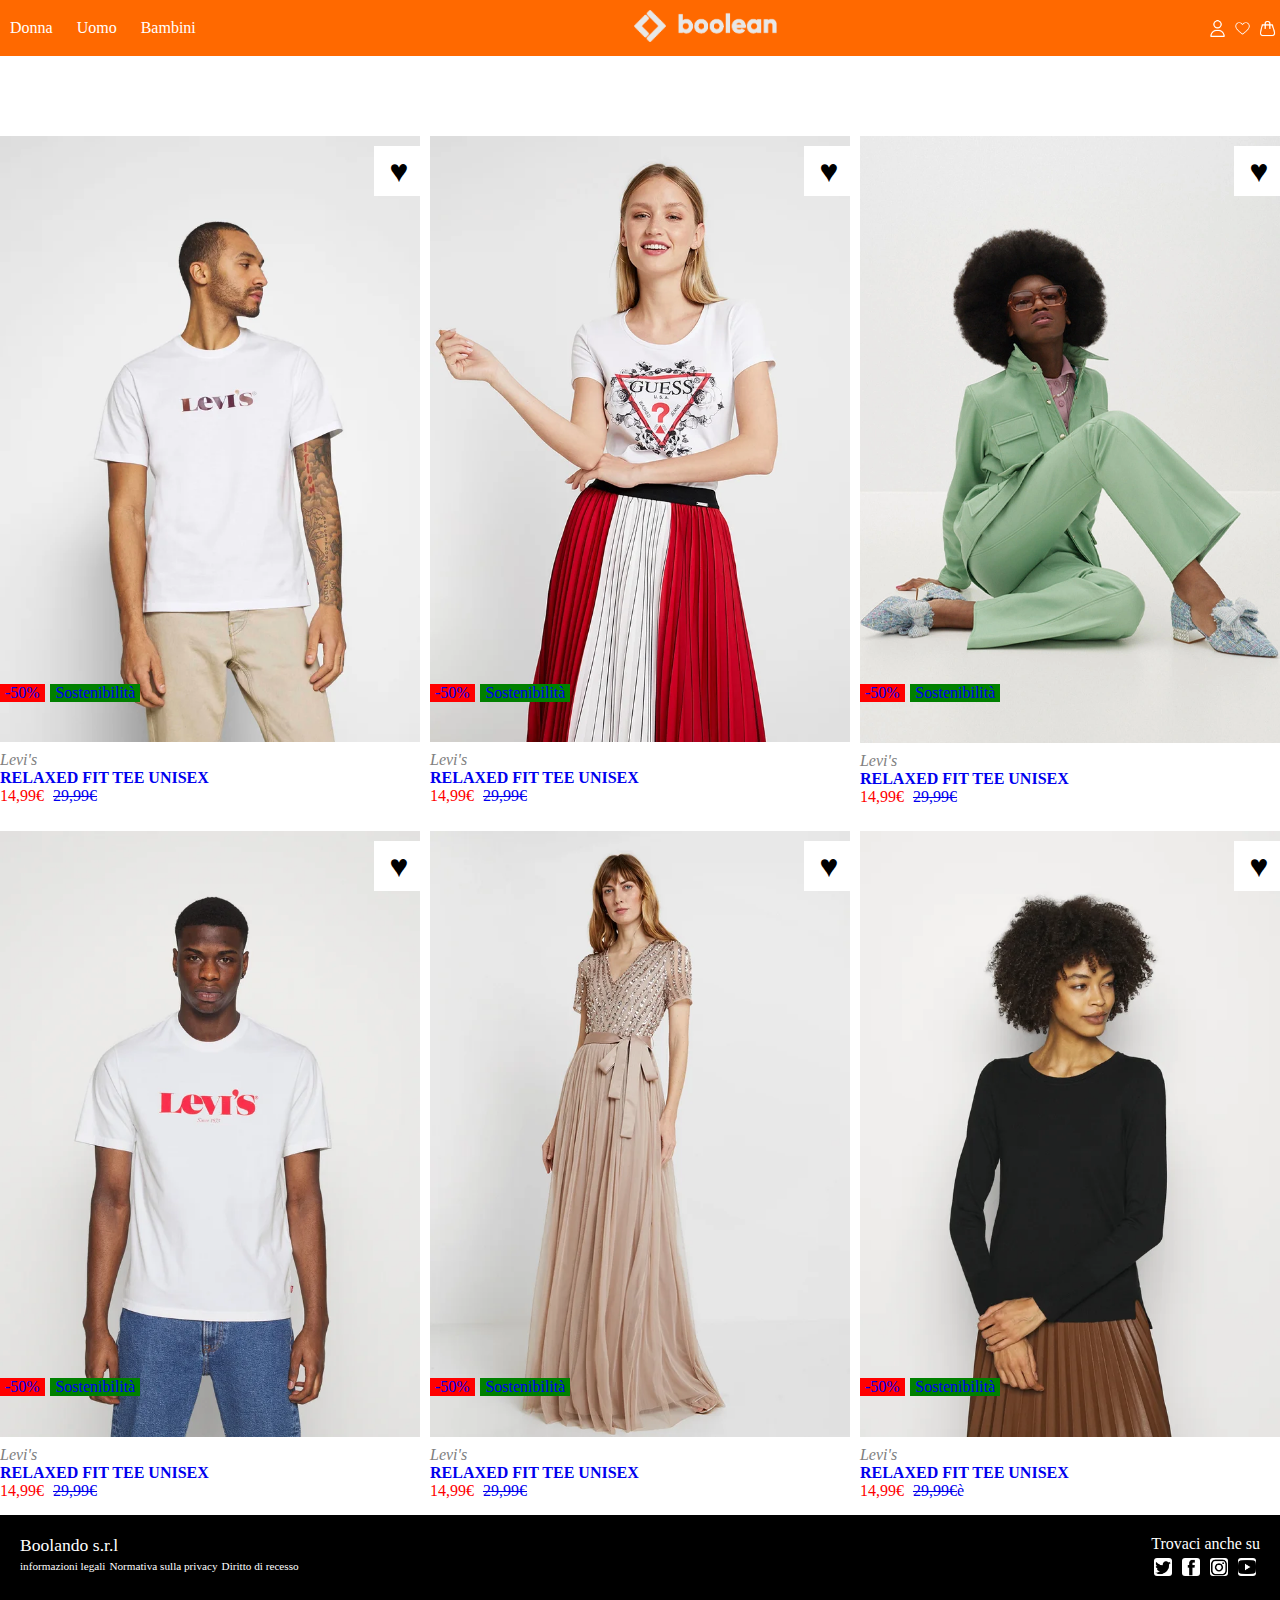
<file: index.html>
<!DOCTYPE html>
<html lang="en">

<head>
    <meta charset="UTF-8">
    <meta name="viewport" content="width=device-width, initial-scale=1.0">
    <title>Booleando</title>
    <link rel="stylesheet" href="./assets/css/style.css">
</head>

<body>
    <!-- #start header -->
    <header>
        <div class="headercontainer d-flex w-70 j-space-btw ">
            <div class="category">
                <a href="">Donna</a>
                <a href="">Uomo</a>
                <a href="">Bambini</a>

            </div>
            <a href=""><img src="./assets/img/boolean-logo.png" alt=""></a>
            <div class="shortcuts d-flex">
                <a class="icon " href=""><img src="./assets/img/icon/user.png" alt=""></a>
                <a class="icon" href=""><img src="./assets/img/icon/love-icon.png" alt=""></a>
                <a class="icon" href=""><img src="./assets/img/icon/shop.png" alt=""></a>
            </div>

        </div>

    </header>
    <!-- #finish header -->
    <!-- start main -->
    <main class="j-contents-items">
        <div class="card-container d-flex w-70 j-contents-items">



            <div class="card">
                <a href="./product.html">

                    <div class="card-img">

                        <img class="img-principal" src="./assets/img/1.webp" alt="">

                        <img class="img-hover" src="./assets/img/1b.webp" alt="">
                    </div>
                    <span class="sales position-a">-50%</span>
                    <span class="sustainable position-a">Sostenibilità</span>
                    <div class="card-description">
                        <div class="brand">Levi's</div>
                        <div class="item-description">relaxed fit tee unisex</div>
                        <span class="price">14,99€</span>
                        <span class="old-price">29,99€</span>
                    </div>
                </a>
                <a class="like " href="">&#9829;</a>
            </div>


            <div class="card">
                <a href="./product2.html">

                    <div class="card-img">

                        <img class="img-principal" src="./assets/img/2.webp" alt="">

                        <img class="img-hover" src="./assets/img/2b.webp" alt="">
                    </div>
                    <span class="sales position-a">-50%</span>
                    <span class="sustainable position-a">Sostenibilità</span>
                    <div class="card-description">
                        <div class="brand">Levi's</div>
                        <div class="item-description">relaxed fit tee unisex</div>
                        <span class="price">14,99€</span>
                        <span class="old-price">29,99€</span>
                    </div>
                </a>
                <a class="like" href="">&#9829;</a>
            </div>
            <div class="card">
                <a class="clickme" href="./product3.html">

                    <div class="card-img">

                        <img class="img-principal" src="./assets/img/3.webp" alt="">

                        <img class="img-hover" src="./assets/img/3b.webp" alt="">
                    </div>
                    <span class="sales position-a">-50%</span>
                    <span class="sustainable position-a">Sostenibilità</span>
                    <div class="card-description">
                        <div class="brand">Levi's</div>
                        <div class="item-description">relaxed fit tee unisex</div>
                        <span class="price">14,99€</span>
                        <span class="old-price">29,99€</span>
                    </div>
                </a>
                <a class="like " href="">&#9829;</a>
            </div>
            <div class="card">
                <a href="./product4.html">

                    <div class="card-img">

                        <img class="img-principal" src="./assets/img/4.webp" alt="">

                        <img class="img-hover" src="./assets/img/4b.webp" alt="">
                    </div>
                    <span class="sales position-a">-50%</span>
                    <span class="sustainable position-a">Sostenibilità</span>
                    <div class="card-description">
                        <div class="brand">Levi's</div>
                        <div class="item-description">relaxed fit tee unisex</div>
                        <span class="price">14,99€</span>
                        <span class="old-price">29,99€</span>
                    </div>
                </a>
                <a class="like " href="">&#9829;</a>
            </div>
            <div class="card">
                <a href="./product5.html">

                    <div class="card-img">

                        <img class="img-principal" src="./assets/img/5.webp" alt="">

                        <img class="img-hover" src="./assets/img/5b.webp" alt="">
                    </div>
                    <span class="sales position-a">-50%</span>
                    <span class="sustainable position-a">Sostenibilità</span>
                    <div class="card-description">
                        <div class="brand">Levi's</div>
                        <div class="item-description">relaxed fit tee unisex</div>
                        <span class="price">14,99€</span>
                        <span class="old-price">29,99€</span>
                    </div>
                </a>
                <a class="like " href="">&#9829;</a>
            </div>
            <div class="card">
                <a href="./product6.html">

                    <div class="card-img">

                        <img class="img-principal" src="./assets/img/6.webp" alt="">

                        <img class="img-hover" src="./assets/img/6b.webp" alt="">
                    </div>
                    <span class="sales position-a">-50%</span>
                    <span class="sustainable position-a">Sostenibilità</span>
                    <div class="card-description">
                        <div class="brand">Levi's</div>
                        <div class="item-description">relaxed fit tee unisex</div>
                        <span class="price">14,99€</span>
                        <span class="old-price">29,99€</span>è
                    </div>
                </a>
                <a class="like " href="">&#9829;</a>
            </div>


        </div>

    </main>
    <footer>
        <div class="footer-container d-flex w-70 j-space-btw">
            <div class="footer-left">
                <div class="company-name">Boolando s.r.l</div>
                <div>
                    <a href="">informazioni legali</a>
                    <a href="">Normativa sulla privacy</a>
                    <a href="">Diritto di recesso</a>
                </div>
            </div>
            <div class="footer-rigth d-flex">
                <div>Trovaci anche su</div>
                <div class="social">
                    <a class="icon" href=""><img src="./assets/img/icon/twitter.png" alt=""></a>
                    <a class="icon" href=""><img src="./assets/img/icon/face.png" alt=""></a>
                    <a class="icon" href=""><img src="./assets/img/icon/ig.png" alt=""></a>
                    <a class="icon" href=""><img src="./assets/img/icon/yt.png" alt=""></a>
                </div>
            </div>
        </div>

    </footer>
</body>

</html>
</file>
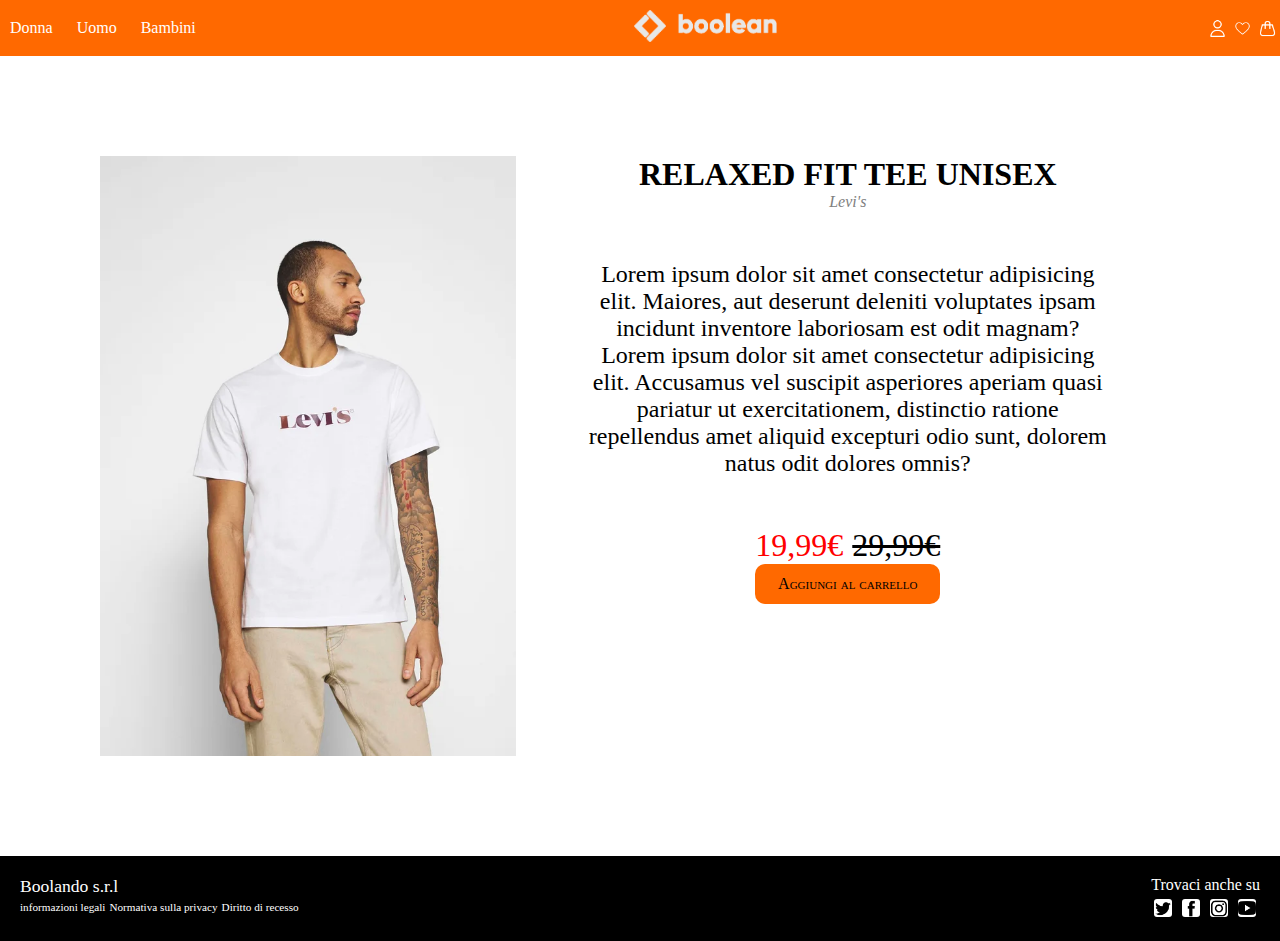
<file: product.html>
<!DOCTYPE html>
<html lang="en">

<head>
    <meta charset="UTF-8">
    <meta name="viewport" content="width=device-width, initial-scale=1.0">
    <title>Booleando</title>
    <link rel="stylesheet" href="./assets/css/style.css">
    <link rel="stylesheet" href="./assets/css/products.css">
</head>

<body>
    <!-- #start header -->
    <header>
        <div class="headercontainer d-flex w-70 j-space-btw ">
            <div class="category">
                <a href="">Donna</a>
                <a href="">Uomo</a>
                <a href="">Bambini</a>

            </div>
            <a href=""><img src="./assets/img/boolean-logo.png" alt=""></a>
            <div class="shortcuts d-flex">
                <a class="icon " href=""><img src="./assets/img/icon/user.png" alt=""></a>
                <a class="icon" href=""><img src="./assets/img/icon/love-icon.png" alt=""></a>
                <a class="icon" href=""><img src="./assets/img/icon/shop.png" alt=""></a>
            </div>

        </div>

    </header>
    <!-- #finish header -->
    <main>

        <div class="container w-70 d-flex">
            <img src="./assets/img/1.webp" alt="">
            <div class="description">
                <h1 class="item-description ">relaxed fit tee unisex</h1>
                <div class="brand">Levi's</div>
                <div class="product-desc">
                    Lorem ipsum dolor sit amet consectetur adipisicing elit. Maiores, aut deserunt deleniti voluptates
                    ipsam incidunt inventore laboriosam est odit magnam?
                    Lorem ipsum dolor sit amet consectetur adipisicing elit. Accusamus vel suscipit asperiores aperiam
                    quasi pariatur ut exercitationem, distinctio ratione repellendus amet aliquid excepturi odio sunt,
                    dolorem natus odit dolores omnis?
                </div>
                <div class="buy">
                    <span class="price">19,99€</span>
                    <span class="old-price"> 29,99€</span>
                    <div class="bt-add-to-cart">Aggiungi al carrello</div>

                </div>
            </div>
        </div>

    </main>

    <footer>
        <div class="footer-container d-flex w-70 j-space-btw">
            <div class="footer-left">
                <div class="company-name">Boolando s.r.l</div>
                <div>
                    <a href="">informazioni legali</a>
                    <a href="">Normativa sulla privacy</a>
                    <a href="">Diritto di recesso</a>
                </div>
            </div>
            <div class="footer-rigth d-flex">
                <div>Trovaci anche su</div>
                <div class="social">
                    <a class="icon" href=""><img src="./assets/img/icon/twitter.png" alt=""></a>
                    <a class="icon" href=""><img src="./assets/img/icon/face.png" alt=""></a>
                    <a class="icon" href=""><img src="./assets/img/icon/ig.png" alt=""></a>
                    <a class="icon" href=""><img src="./assets/img/icon/yt.png" alt=""></a>
                </div>
            </div>
        </div>

    </footer>
</file>
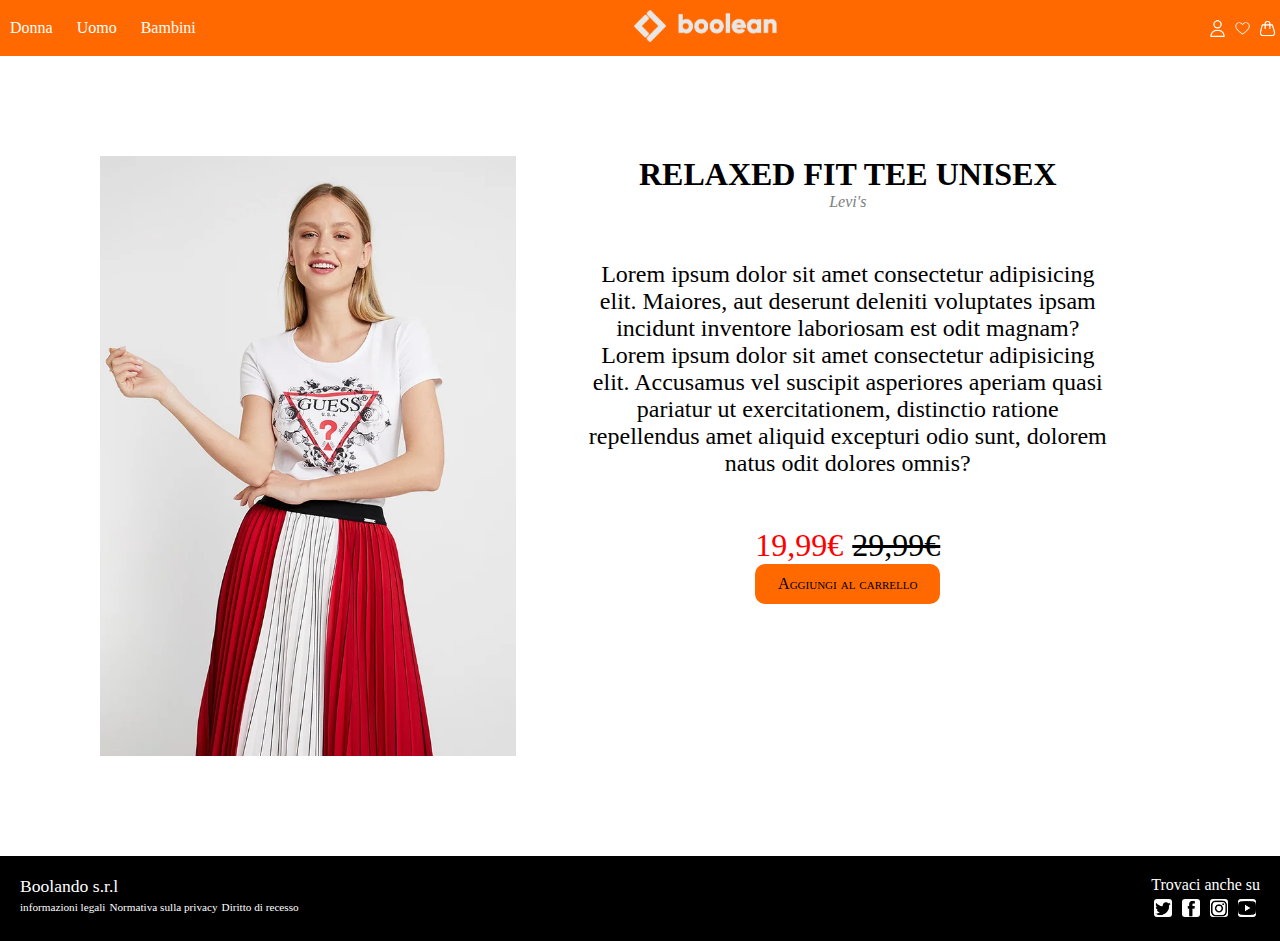
<file: product2.html>
<!DOCTYPE html>
<html lang="en">

<head>
    <meta charset="UTF-8">
    <meta name="viewport" content="width=device-width, initial-scale=1.0">
    <title>Booleando</title>
    <link rel="stylesheet" href="./assets/css/style.css">
    <link rel="stylesheet" href="./assets/css/products.css">
</head>

<body>
    <!-- #start header -->
    <header>
        <div class="headercontainer d-flex w-70 j-space-btw ">
            <div class="category">
                <a href="">Donna</a>
                <a href="">Uomo</a>
                <a href="">Bambini</a>

            </div>
            <a href=""><img src="./assets/img/boolean-logo.png" alt=""></a>
            <div class="shortcuts d-flex">
                <a class="icon " href=""><img src="./assets/img/icon/user.png" alt=""></a>
                <a class="icon" href=""><img src="./assets/img/icon/love-icon.png" alt=""></a>
                <a class="icon" href=""><img src="./assets/img/icon/shop.png" alt=""></a>
            </div>

        </div>

    </header>
    <!-- #finish header -->
    <main>

        <div class="container w-70 d-flex">
            <img src="./assets/img/2.webp" alt="">
            <div class="description">
                <h1 class="item-description ">relaxed fit tee unisex</h1>
                <div class="brand">Levi's</div>
                <div class="product-desc">
                    Lorem ipsum dolor sit amet consectetur adipisicing elit. Maiores, aut deserunt deleniti voluptates
                    ipsam incidunt inventore laboriosam est odit magnam?
                    Lorem ipsum dolor sit amet consectetur adipisicing elit. Accusamus vel suscipit asperiores aperiam
                    quasi pariatur ut exercitationem, distinctio ratione repellendus amet aliquid excepturi odio sunt,
                    dolorem natus odit dolores omnis?
                </div>
                <div class="buy">
                    <span class="price">19,99€</span>
                    <span class="old-price"> 29,99€</span>
                    <div class="bt-add-to-cart">Aggiungi al carrello</div>

                </div>
            </div>
        </div>

    </main>

    <footer>
        <div class="footer-container d-flex w-70 j-space-btw">
            <div class="footer-left">
                <div class="company-name">Boolando s.r.l</div>
                <div>
                    <a href="">informazioni legali</a>
                    <a href="">Normativa sulla privacy</a>
                    <a href="">Diritto di recesso</a>
                </div>
            </div>
            <div class="footer-rigth d-flex">
                <div>Trovaci anche su</div>
                <div class="social">
                    <a class="icon" href=""><img src="./assets/img/icon/twitter.png" alt=""></a>
                    <a class="icon" href=""><img src="./assets/img/icon/face.png" alt=""></a>
                    <a class="icon" href=""><img src="./assets/img/icon/ig.png" alt=""></a>
                    <a class="icon" href=""><img src="./assets/img/icon/yt.png" alt=""></a>
                </div>
            </div>
        </div>

    </footer>
</file>
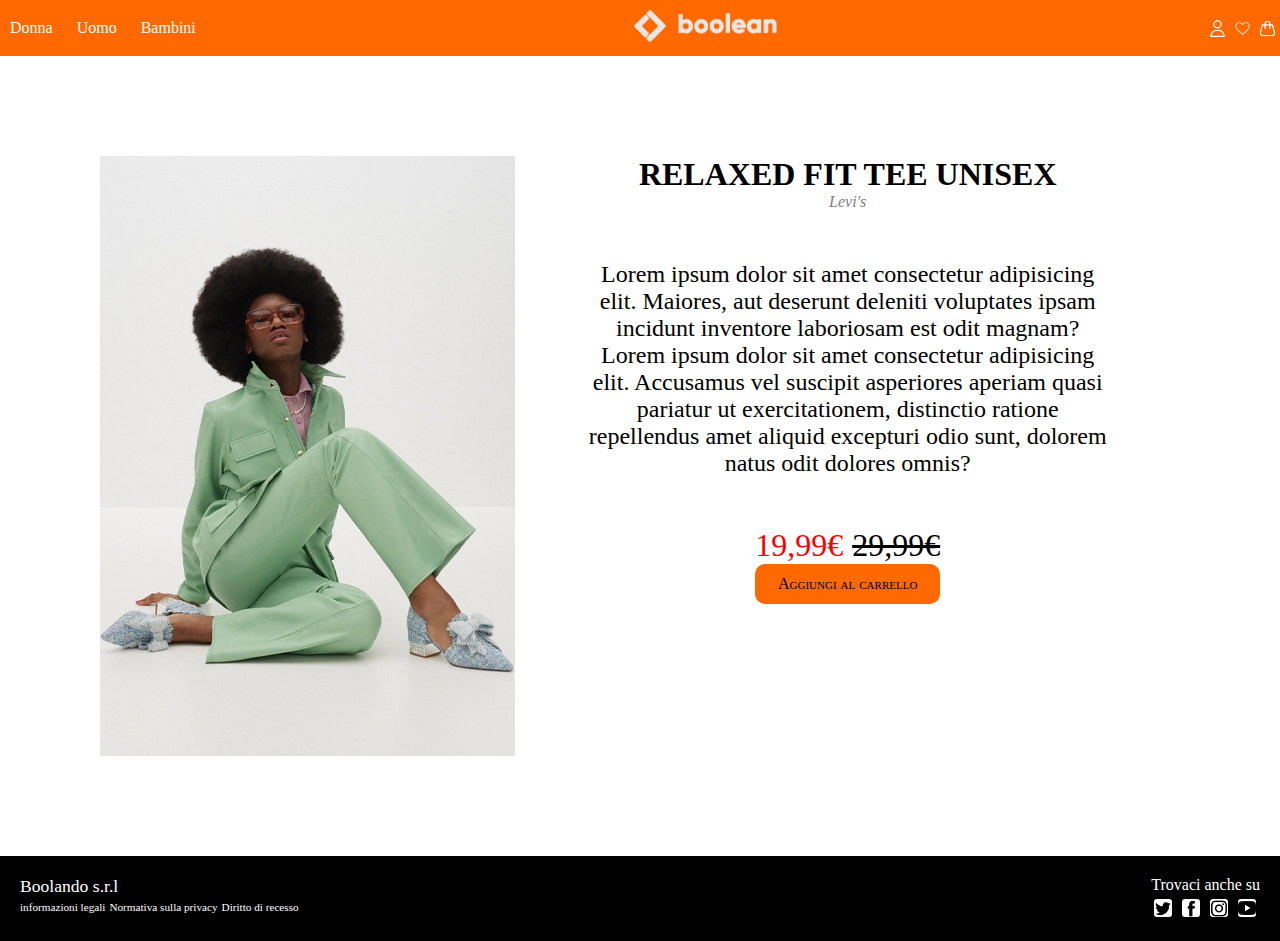
<file: product3.html>
<!DOCTYPE html>
<html lang="en">

<head>
    <meta charset="UTF-8">
    <meta name="viewport" content="width=device-width, initial-scale=1.0">
    <title>Booleando</title>
    <link rel="stylesheet" href="./assets/css/style.css">
    <link rel="stylesheet" href="./assets/css/products.css">
</head>

<body>
    <!-- #start header -->
    <header>
        <div class="headercontainer d-flex w-70 j-space-btw ">
            <div class="category">
                <a href="">Donna</a>
                <a href="">Uomo</a>
                <a href="">Bambini</a>

            </div>
            <a href=""><img src="./assets/img/boolean-logo.png" alt=""></a>
            <div class="shortcuts d-flex">
                <a class="icon " href=""><img src="./assets/img/icon/user.png" alt=""></a>
                <a class="icon" href=""><img src="./assets/img/icon/love-icon.png" alt=""></a>
                <a class="icon" href=""><img src="./assets/img/icon/shop.png" alt=""></a>
            </div>

        </div>

    </header>
    <!-- #finish header -->
    <main>

        <div class="container w-70 d-flex">
            <img src="./assets/img/3.webp" alt="">
            <div class="description">
                <h1 class="item-description ">relaxed fit tee unisex</h1>
                <div class="brand">Levi's</div>
                <div class="product-desc">
                    Lorem ipsum dolor sit amet consectetur adipisicing elit. Maiores, aut deserunt deleniti voluptates
                    ipsam incidunt inventore laboriosam est odit magnam?
                    Lorem ipsum dolor sit amet consectetur adipisicing elit. Accusamus vel suscipit asperiores aperiam
                    quasi pariatur ut exercitationem, distinctio ratione repellendus amet aliquid excepturi odio sunt,
                    dolorem natus odit dolores omnis?
                </div>
                <div class="buy">
                    <span class="price">19,99€</span>
                    <span class="old-price"> 29,99€</span>
                    <div class="bt-add-to-cart">Aggiungi al carrello</div>

                </div>
            </div>
        </div>

    </main>

    <footer>
        <div class="footer-container d-flex w-70 j-space-btw">
            <div class="footer-left">
                <div class="company-name">Boolando s.r.l</div>
                <div>
                    <a href="">informazioni legali</a>
                    <a href="">Normativa sulla privacy</a>
                    <a href="">Diritto di recesso</a>
                </div>
            </div>
            <div class="footer-rigth d-flex">
                <div>Trovaci anche su</div>
                <div class="social">
                    <a class="icon" href=""><img src="./assets/img/icon/twitter.png" alt=""></a>
                    <a class="icon" href=""><img src="./assets/img/icon/face.png" alt=""></a>
                    <a class="icon" href=""><img src="./assets/img/icon/ig.png" alt=""></a>
                    <a class="icon" href=""><img src="./assets/img/icon/yt.png" alt=""></a>
                </div>
            </div>
        </div>

    </footer>
</file>
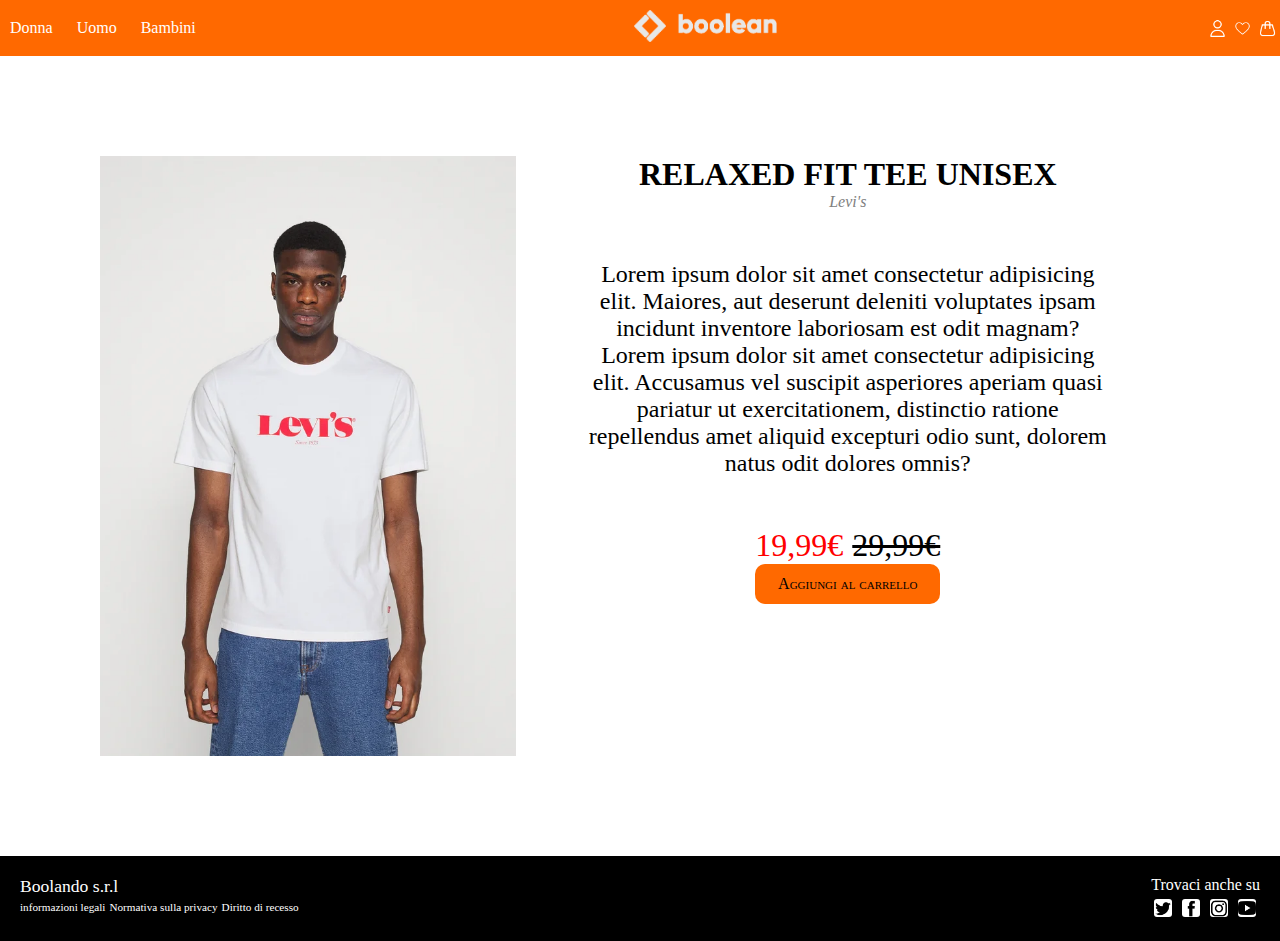
<file: product4.html>
<!DOCTYPE html>
<html lang="en">

<head>
    <meta charset="UTF-8">
    <meta name="viewport" content="width=device-width, initial-scale=1.0">
    <title>Booleando</title>
    <link rel="stylesheet" href="./assets/css/style.css">
    <link rel="stylesheet" href="./assets/css/products.css">
</head>

<body>
    <!-- #start header -->
    <header>
        <div class="headercontainer d-flex w-70 j-space-btw ">
            <div class="category">
                <a href="">Donna</a>
                <a href="">Uomo</a>
                <a href="">Bambini</a>

            </div>
            <a href=""><img src="./assets/img/boolean-logo.png" alt=""></a>
            <div class="shortcuts d-flex">
                <a class="icon " href=""><img src="./assets/img/icon/user.png" alt=""></a>
                <a class="icon" href=""><img src="./assets/img/icon/love-icon.png" alt=""></a>
                <a class="icon" href=""><img src="./assets/img/icon/shop.png" alt=""></a>
            </div>

        </div>

    </header>
    <!-- #finish header -->
    <main>

        <div class="container w-70 d-flex">
            <img src="./assets/img/4.webp" alt="">
            <div class="description">
                <h1 class="item-description ">relaxed fit tee unisex</h1>
                <div class="brand">Levi's</div>
                <div class="product-desc">
                    Lorem ipsum dolor sit amet consectetur adipisicing elit. Maiores, aut deserunt deleniti voluptates
                    ipsam incidunt inventore laboriosam est odit magnam?
                    Lorem ipsum dolor sit amet consectetur adipisicing elit. Accusamus vel suscipit asperiores aperiam
                    quasi pariatur ut exercitationem, distinctio ratione repellendus amet aliquid excepturi odio sunt,
                    dolorem natus odit dolores omnis?
                </div>
                <div class="buy">
                    <span class="price">19,99€</span>
                    <span class="old-price"> 29,99€</span>
                    <div class="bt-add-to-cart">Aggiungi al carrello</div>

                </div>
            </div>
        </div>

    </main>

    <footer>
        <div class="footer-container d-flex w-70 j-space-btw">
            <div class="footer-left">
                <div class="company-name">Boolando s.r.l</div>
                <div>
                    <a href="">informazioni legali</a>
                    <a href="">Normativa sulla privacy</a>
                    <a href="">Diritto di recesso</a>
                </div>
            </div>
            <div class="footer-rigth d-flex">
                <div>Trovaci anche su</div>
                <div class="social">
                    <a class="icon" href=""><img src="./assets/img/icon/twitter.png" alt=""></a>
                    <a class="icon" href=""><img src="./assets/img/icon/face.png" alt=""></a>
                    <a class="icon" href=""><img src="./assets/img/icon/ig.png" alt=""></a>
                    <a class="icon" href=""><img src="./assets/img/icon/yt.png" alt=""></a>
                </div>
            </div>
        </div>

    </footer>
</file>
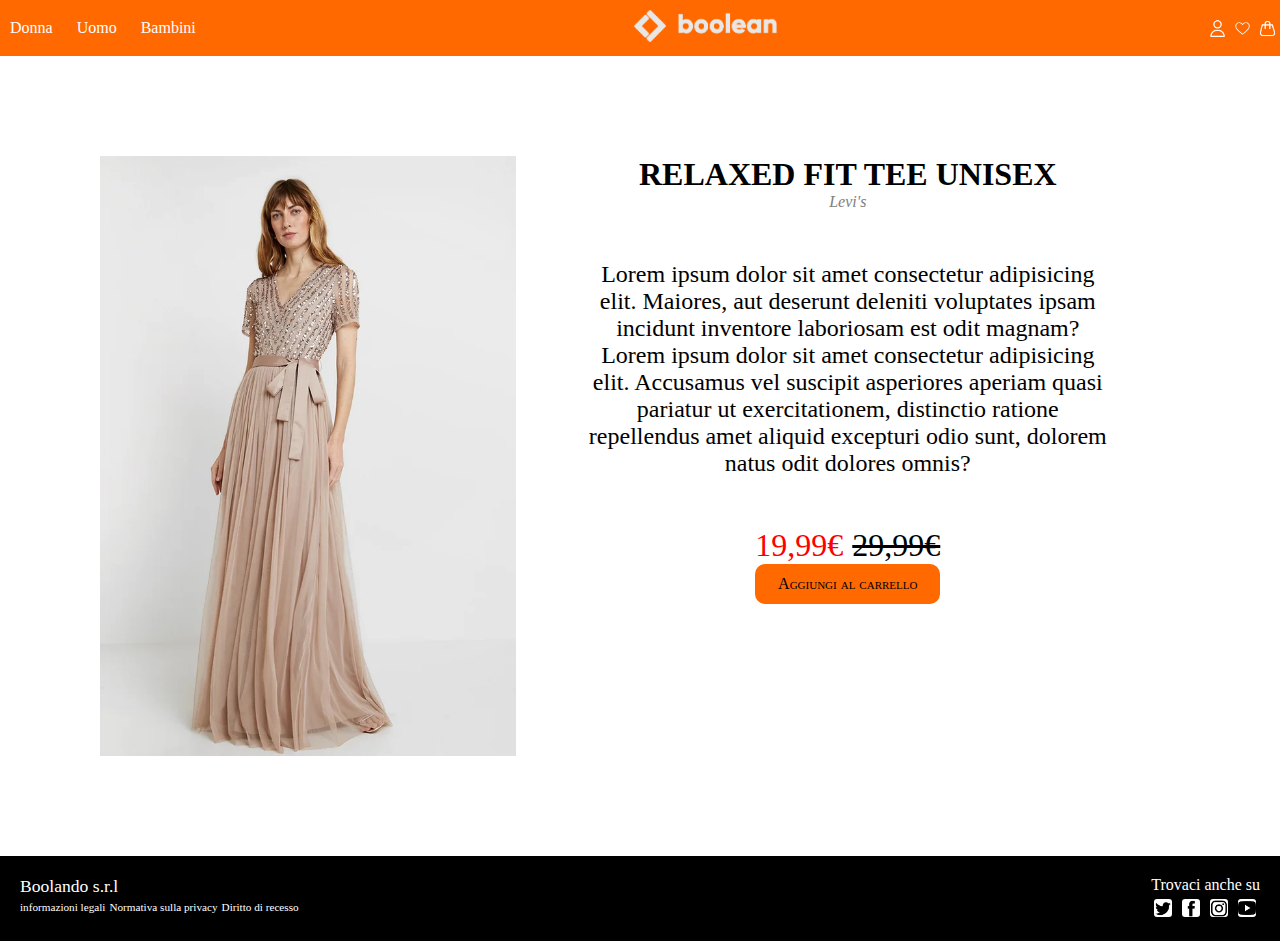
<file: product5.html>
<!DOCTYPE html>
<html lang="en">

<head>
    <meta charset="UTF-8">
    <meta name="viewport" content="width=device-width, initial-scale=1.0">
    <title>Booleando</title>
    <link rel="stylesheet" href="./assets/css/style.css">
    <link rel="stylesheet" href="./assets/css/products.css">
</head>

<body>
    <!-- #start header -->
    <header>
        <div class="headercontainer d-flex w-70 j-space-btw ">
            <div class="category">
                <a href="">Donna</a>
                <a href="">Uomo</a>
                <a href="">Bambini</a>

            </div>
            <a href=""><img src="./assets/img/boolean-logo.png" alt=""></a>
            <div class="shortcuts d-flex">
                <a class="icon " href=""><img src="./assets/img/icon/user.png" alt=""></a>
                <a class="icon" href=""><img src="./assets/img/icon/love-icon.png" alt=""></a>
                <a class="icon" href=""><img src="./assets/img/icon/shop.png" alt=""></a>
            </div>

        </div>

    </header>
    <!-- #finish header -->
    <main>

        <div class="container w-70 d-flex">
            <img src="./assets/img/5.webp" alt="">
            <div class="description">
                <h1 class="item-description ">relaxed fit tee unisex</h1>
                <div class="brand">Levi's</div>
                <div class="product-desc">
                    Lorem ipsum dolor sit amet consectetur adipisicing elit. Maiores, aut deserunt deleniti voluptates
                    ipsam incidunt inventore laboriosam est odit magnam?
                    Lorem ipsum dolor sit amet consectetur adipisicing elit. Accusamus vel suscipit asperiores aperiam
                    quasi pariatur ut exercitationem, distinctio ratione repellendus amet aliquid excepturi odio sunt,
                    dolorem natus odit dolores omnis?
                </div>
                <div class="buy">
                    <span class="price">19,99€</span>
                    <span class="old-price"> 29,99€</span>
                    <div class="bt-add-to-cart">Aggiungi al carrello</div>

                </div>
            </div>
        </div>

    </main>

    <footer>
        <div class="footer-container d-flex w-70 j-space-btw">
            <div class="footer-left">
                <div class="company-name">Boolando s.r.l</div>
                <div>
                    <a href="">informazioni legali</a>
                    <a href="">Normativa sulla privacy</a>
                    <a href="">Diritto di recesso</a>
                </div>
            </div>
            <div class="footer-rigth d-flex">
                <div>Trovaci anche su</div>
                <div class="social">
                    <a class="icon" href=""><img src="./assets/img/icon/twitter.png" alt=""></a>
                    <a class="icon" href=""><img src="./assets/img/icon/face.png" alt=""></a>
                    <a class="icon" href=""><img src="./assets/img/icon/ig.png" alt=""></a>
                    <a class="icon" href=""><img src="./assets/img/icon/yt.png" alt=""></a>
                </div>
            </div>
        </div>

    </footer>
</file>
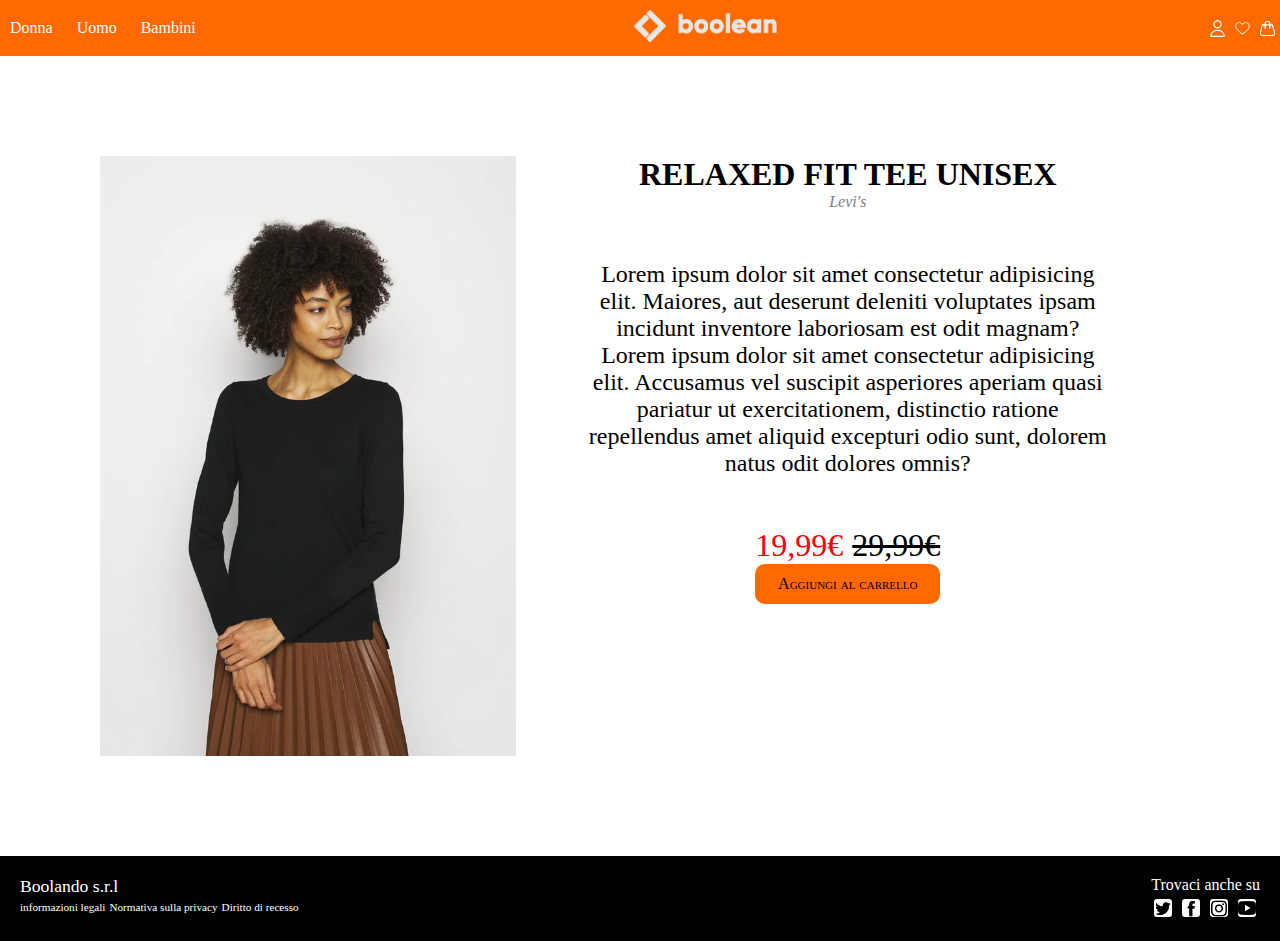
<file: product6.html>
<!DOCTYPE html>
<html lang="en">

<head>
    <meta charset="UTF-8">
    <meta name="viewport" content="width=device-width, initial-scale=1.0">
    <title>Booleando</title>
    <link rel="stylesheet" href="./assets/css/style.css">
    <link rel="stylesheet" href="./assets/css/products.css">
</head>

<body>
    <!-- #start header -->
    <header>
        <div class="headercontainer d-flex w-70 j-space-btw ">
            <div class="category">
                <a href="">Donna</a>
                <a href="">Uomo</a>
                <a href="">Bambini</a>

            </div>
            <a href=""><img src="./assets/img/boolean-logo.png" alt=""></a>
            <div class="shortcuts d-flex">
                <a class="icon " href=""><img src="./assets/img/icon/user.png" alt=""></a>
                <a class="icon" href=""><img src="./assets/img/icon/love-icon.png" alt=""></a>
                <a class="icon" href=""><img src="./assets/img/icon/shop.png" alt=""></a>
            </div>

        </div>

    </header>
    <!-- #finish header -->
    <main>

        <div class="container w-70 d-flex">
            <img src="./assets/img/6.webp" alt="">
            <div class="description">
                <h1 class="item-description ">relaxed fit tee unisex</h1>
                <div class="brand">Levi's</div>
                <div class="product-desc">
                    Lorem ipsum dolor sit amet consectetur adipisicing elit. Maiores, aut deserunt deleniti voluptates
                    ipsam incidunt inventore laboriosam est odit magnam?
                    Lorem ipsum dolor sit amet consectetur adipisicing elit. Accusamus vel suscipit asperiores aperiam
                    quasi pariatur ut exercitationem, distinctio ratione repellendus amet aliquid excepturi odio sunt,
                    dolorem natus odit dolores omnis?
                </div>
                <div class="buy">
                    <span class="price">19,99€</span>
                    <span class="old-price"> 29,99€</span>
                    <div class="bt-add-to-cart">Aggiungi al carrello</div>

                </div>
            </div>
        </div>

    </main>

    <footer>
        <div class="footer-container d-flex w-70 j-space-btw">
            <div class="footer-left">
                <div class="company-name">Boolando s.r.l</div>
                <div>
                    <a href="">informazioni legali</a>
                    <a href="">Normativa sulla privacy</a>
                    <a href="">Diritto di recesso</a>
                </div>
            </div>
            <div class="footer-rigth d-flex">
                <div>Trovaci anche su</div>
                <div class="social">
                    <a class="icon" href=""><img src="./assets/img/icon/twitter.png" alt=""></a>
                    <a class="icon" href=""><img src="./assets/img/icon/face.png" alt=""></a>
                    <a class="icon" href=""><img src="./assets/img/icon/ig.png" alt=""></a>
                    <a class="icon" href=""><img src="./assets/img/icon/yt.png" alt=""></a>
                </div>
            </div>
        </div>

    </footer>
</file>
<file: assets/css/style.css>
* {
    margin: 0;
    padding: 0;
    box-sizing: border-box;
}

:root {
    --ct-primary: #ff6900;
    --ct-sales: #ff0000;
    --ct-sustainable: #008000;
}

/* utility */

.w-70 {
    max-width: 1400px;
}

.d-flex {
    display: flex;
}

.j-space-btw {
    justify-content: space-between;
}

.j-contents-items {
    justify-items: center;
}

.position-a {
    position: absolute;
    z-index: 9;
}

.icon {
    width: 25px;
    height: 25px;
    padding: 3px;


    img {
        width: 100%;
    }
}

.img-hover {
    display: none;
}



/*# start header */
header {
    background-color: var(--ct-primary);
    padding: 10px 0;
    position: sticky;
    top: 0;
    z-index: 10;
    width: 100%;

}

.headercontainer {
    margin: auto;
    align-items: center;

    a {
        color: white;
        text-decoration: none;


        img {
            max-height: 32px;

        }
    }
}

.category {
    a {
        padding: 10px;
        ;
    }
}

/*# start main */
.card-container {
    margin-top: 80px;

    flex-wrap: wrap;
    gap: 10px;
    max-width: 1400px;

    .card {
        width: calc((100% - 20px) / 3);

        display: flex;
        position: relative;
        flex-direction: column;




        a {
            text-decoration: none;
        }

    }

    .like {
        position: absolute;
        left: 89%;
        top: 10px;
        font-size: 2rem;
        text-align: center;
        line-height: 50px;
        text-decoration: none;
        color: black;
        width: 50px;
        height: 50px;
        background-color: white;

    }

    .like:hover {
        color: red;
    }


}

.clickme:visited {
    color: black;
}





.card-img {
    position: relative;

    img {
        width: 100%;
    }

    a {
        width: 100%;

    }
}

.card-img:hover {
    .img-principal {
        display: none;
    }

    .img-hover {
        display: inline-block;
    }
}


.card-description {
    margin: 5px 0 15px;
}

.sales {
    background-color: var(--ct-sales);
    padding: 0 5px;
    top: 80%;
}

.sustainable {
    background-color: var(--ct-sustainable);
    padding: 0 5px;
    top: 80%;
    left: 12%;
}

.sustainable-nosale {
    background-color: var(--ct-sustainable);
    padding: 0 5px;
    top: 80%;

}

.brand {
    color: grey;
    font-style: italic;
}

.item-description {
    text-transform: uppercase;
    font-weight: bold;


}

.price {
    color: var(--ct-sales);
    margin-right: 5px;
}

.old-price {
    text-decoration: line-through;
}

/* end main */
/* start footer */
footer {
    color: white;
    background-color: black;
    margin: auto;
    padding: 20px;

    .footer-left {
        display: flex;
        flex-direction: column;



        a {

            color: white;
            text-decoration: none;
            font-size: 0.7rem;
        }

        .company-name {
            font-size: 1.1rem;
        }

    }
}

.footer-container {
    margin: auto;


}

.footer-rigth {
    max-width: 50%;
    flex-direction: column;
    gap: 5px;


    .social {

        img {
            background-color: white;

            max-height: 18px;
            max-width: 18px;
            border-radius: 3px;

        }

    }
}
</file>
<file: assets/css/products.css>
.container {
    height: 800px;
    padding: 100px;
    margin: auto;

    img {
        flex: 1;
    }
}

.description {
    display: flex;
    flex-direction: column;
    align-items: center;
    flex: 2;

    span {
        font-size: 2rem;
    }
}

.product-desc {
    width: 80%;
    text-align: center;
    justify-content: center;
    margin-top: 50px;
    font-size: 1.5rem;
}

.buy {
    margin-top: 50px;
}

.bt-add-to-cart {
    height: 40px;
    background-color: var(--ct-primary);
    align-content: center;
    text-align: center;
    border-radius: 10px;
    font-variant: small-caps;
}

.bt-add-to-cart:hover {
    border: 2px solid black;
    cursor: pointer;
}
</file>
